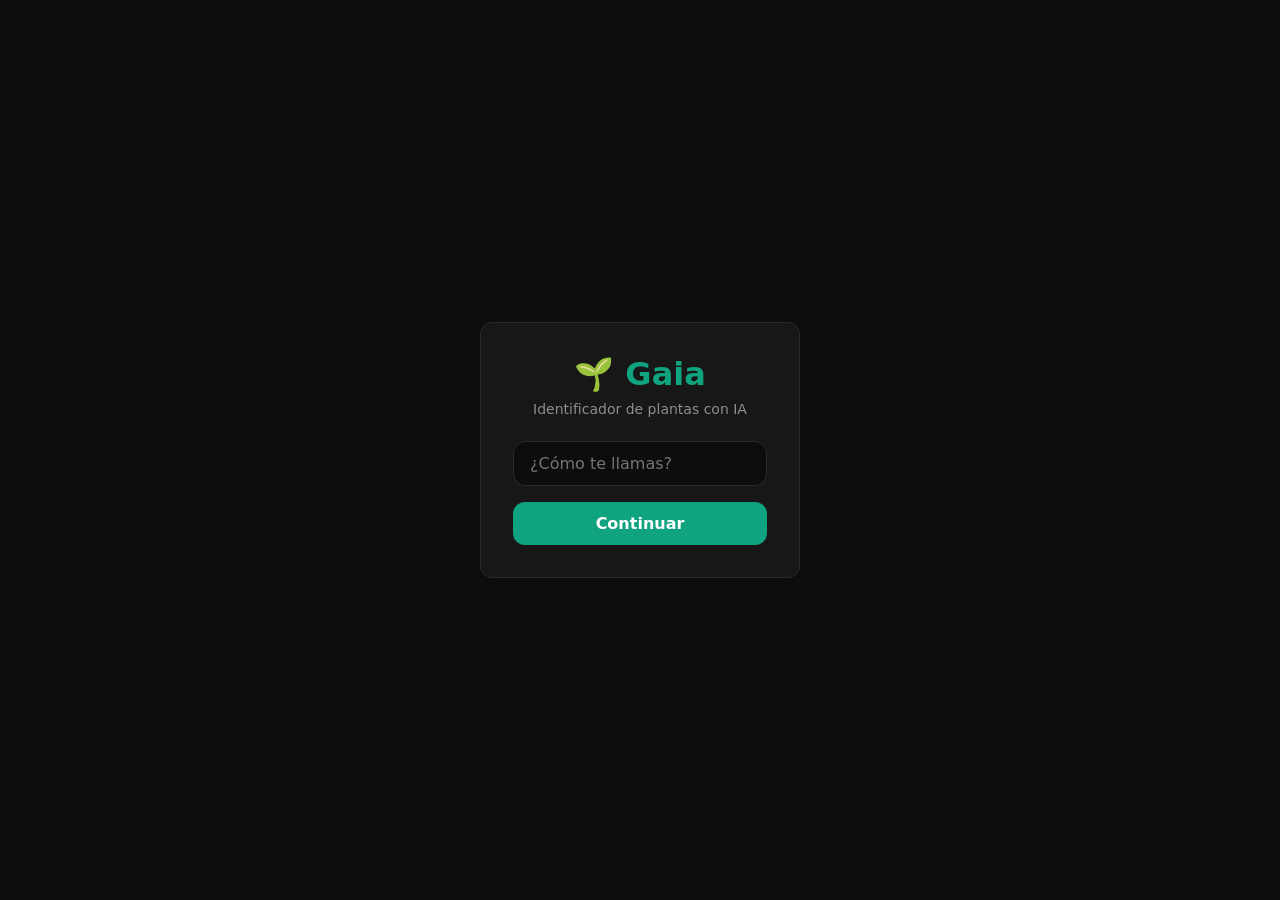
<file: projects/frontend/index.html>
<!DOCTYPE html>
<html lang="es">
    <head>
        <meta charset="UTF-8" />
        <meta name="viewport" content="width=device-width, initial-scale=1" />
        <title>Gaia</title>
        <link rel="stylesheet" href="styles.css" />
        <script src="api-bases.js"></script>
    </head>
    <body>
        <div class="app">
            <header class="app-header">
                <div class="app-header-bar">
                    <span id="app-header" class="app-header-greeting"></span>
                    <button
                        type="button"
                        class="btn-logout"
                        id="btn-logout"
                        aria-label="Cerrar sesión"
                    >
                        Cerrar sesión
                    </button>
                </div>
            </header>
            <div class="model-selector-wrap">
                <label for="model-select">Modelo de cuidado</label>
                <select
                    id="model-select"
                    aria-label="Seleccionar modelo de cuidado"
                >
                    <option value="llm">LLM Fine-tuned (Hugging Face)</option>
                    <option value="rag">RAG + Groq</option>
                </select>
            </div>
            <main class="chat" id="chat" aria-live="polite"></main>

            <footer class="composer-wrap">
                <div class="composer">
                    <input
                        type="file"
                        id="file-input"
                        accept="image/png,image/jpeg,image/webp"
                        hidden
                    />
                    <button
                        type="button"
                        class="btn-icon"
                        id="btn-attach"
                        title="Solo imagen (sin texto)"
                        aria-label="Adjuntar imagen"
                    >
                        <svg
                            width="20"
                            height="20"
                            viewBox="0 0 24 24"
                            fill="none"
                            stroke="currentColor"
                            stroke-width="2"
                        >
                            <rect x="3" y="3" width="18" height="18" rx="2" />
                            <circle cx="8.5" cy="8.5" r="1.5" />
                            <path d="M21 15l-5-5L5 21" />
                        </svg>
                    </button>
                    <div class="composer-input-wrap">
                        <textarea
                            id="message-input"
                            rows="1"
                            placeholder="Texto sobre una planta (sin imagen)…"
                            autocomplete="off"
                        ></textarea>
                        <div class="file-row" id="file-row" hidden>
                            <span class="file-chip" id="file-chip-name"></span>
                            <button
                                type="button"
                                class="btn-clear-file"
                                id="btn-clear-file"
                                aria-label="Quitar imagen"
                            >
                                ×
                            </button>
                        </div>
                    </div>
                    <button
                        type="button"
                        class="btn-send"
                        id="btn-send"
                        title="Enviar"
                    >
                        <svg
                            width="20"
                            height="20"
                            viewBox="0 0 24 24"
                            fill="currentColor"
                        >
                            <path d="M2.01 21L23 12 2.01 3 2 10l15 2-15 2z" />
                        </svg>
                    </button>
                </div>
            </footer>
        </div>
        <script src="script.js?v=9"></script>
    </body>
</html>
</file>
<file: projects/frontend/styles.css>
:root {
   --bg: #0d0d0d;
   --surface: #171717;
   --surface-hover: #1f1f1f;
   --border: #2a2a2a;
   --text: #ececec;
   --text-muted: #8e8e8e;
   --user-bg: #2f2f2f;
   --assistant-bg: #1a1a1a;
   --accent: #10a37f;
   --accent-hover: #12b88a;
   --error: #f87171;
   --radius: 12px;
   --font: "Segoe UI", system-ui, -apple-system, sans-serif;
}

*,
*::before,
*::after {
   box-sizing: border-box;
}

html,
body {
   height: 100%;
   margin: 0;
   font-family: var(--font);
   background: var(--bg);
   color: var(--text);
}

.app {
   display: flex;
   flex-direction: column;
   height: 100%;
   max-width: 48rem;
   margin: 0 auto;
}

.chat {
   flex: 1;
   overflow-y: auto;
   padding: 1rem;
   display: flex;
   flex-direction: column;
   gap: 1rem;
}

.app-header {
   flex-shrink: 0;
   padding: 0.75rem 1rem;
   border-bottom: 1px solid var(--border);
   background: var(--surface);
   position: relative;
}

.app-header-bar {
   display: flex;
   align-items: center;
   justify-content: center;
   min-height: 2.25rem;
   padding-right: 0.25rem;
}

.app-header-greeting {
   font-size: 1.25rem;
   font-weight: 600;
   color: var(--accent);
   text-align: center;
   flex: 1;
   min-width: 0;
   padding: 0 7rem 0 0;
}

@media (max-width: 520px) {
   .app-header-greeting {
      font-size: 1.05rem;
      padding-right: 0;
      text-align: left;
   }

   .app-header-bar {
      flex-wrap: wrap;
      justify-content: space-between;
      gap: 0.5rem;
   }

   .btn-logout {
      position: static;
      transform: none;
   }
}

.btn-logout {
   position: absolute;
   right: 1rem;
   top: 50%;
   transform: translateY(-50%);
   flex-shrink: 0;
   padding: 0.4rem 0.75rem;
   font: inherit;
   font-size: 0.8125rem;
   font-weight: 500;
   color: var(--text-muted);
   background: transparent;
   border: 1px solid var(--border);
   border-radius: 8px;
   cursor: pointer;
}

.btn-logout:hover {
   color: var(--text);
   border-color: var(--text-muted);
   background: var(--surface-hover);
}

.model-selector-wrap {
   display: flex;
   align-items: center;
   justify-content: center;
   gap: 0.5rem;
   padding: 0.6rem 1rem;
   border-bottom: 1px solid var(--border);
   background: var(--surface);
   color: var(--text-muted);
   font-size: 0.875rem;
}

#model-select {
   border: 1px solid var(--border);
   border-radius: 8px;
   background: var(--bg);
   color: var(--text);
   font: inherit;
   padding: 0.35rem 0.6rem;
   outline: none;
}

#model-select:focus {
   border-color: var(--accent);
}

.msg {
   display: flex;
   flex-direction: column;
   gap: 0.35rem;
   max-width: 100%;
}

.msg-user {
   align-self: flex-end;
   align-items: flex-end;
}

.msg-assistant {
   align-self: stretch;
}

.msg-bubble {
   padding: 0.75rem 1rem;
   border-radius: var(--radius);
   max-width: 85%;
   word-break: break-word;
   white-space: pre-wrap;
   font-size: 0.9375rem;
   line-height: 1.5;
}

.msg-user .msg-bubble {
   background: var(--user-bg);
   border: 1px solid var(--border);
}

.msg-assistant .msg-bubble {
   background: var(--assistant-bg);
   border: 1px solid var(--border);
   max-width: 100%;
}

.msg-assistant .msg-bubble.msg-thinking {
   display: inline-flex;
   align-items: center;
   gap: 0.35rem;
   max-width: 100%;
   color: var(--text-muted);
   font-size: 0.875rem;
   animation: thinking-pulse 2s ease-in-out infinite;
}

.msg-thinking-label {
   min-height: 1.35em;
}

.msg-thinking-dots {
   display: inline-flex;
   letter-spacing: 0.02em;
}

.msg-thinking-dot {
   display: inline-block;
   animation: thinking-dot 1.05s ease-in-out infinite;
   opacity: 0.35;
}

.msg-thinking-dot:nth-child(1) {
   animation-delay: 0s;
}

.msg-thinking-dot:nth-child(2) {
   animation-delay: 0.2s;
}

.msg-thinking-dot:nth-child(3) {
   animation-delay: 0.4s;
}

@keyframes thinking-dot {

   0%,
   100% {
      opacity: 0.3;
      transform: translateY(0);
   }

   50% {
      opacity: 1;
      transform: translateY(-2px);
   }
}

@keyframes thinking-pulse {

   0%,
   100% {
      opacity: 0.72;
   }

   50% {
      opacity: 1;
   }
}

.msg-assistant .msg-bubble.raw {
   padding: 0;
   overflow: hidden;
}

.msg-assistant pre {
   margin: 0;
   padding: 1rem;
   font-size: 0.75rem;
   line-height: 1.45;
   overflow-x: auto;
   background: #0a0a0a;
   color: #d4d4d4;
}

.msg-assistant .msg-error pre {
   color: var(--error);
}

.composer-wrap {
   flex-shrink: 0;
   padding: 0.75rem 1rem 1rem;
   border-top: 1px solid var(--border);
   background: var(--surface);
}

.composer {
   display: flex;
   align-items: flex-end;
   gap: 0.5rem;
   padding: 0.5rem;
   background: var(--bg);
   border: 1px solid var(--border);
   border-radius: var(--radius);
}

.composer-input-wrap {
   flex: 1;
   display: flex;
   flex-direction: column;
   gap: 0.35rem;
   min-width: 0;
}

#message-input {
   width: 100%;
   font: inherit;
   font-size: 0.9375rem;
   color: var(--text);
   background: transparent;
   border: none;
   resize: none;
   max-height: 8rem;
   padding: 0.35rem 0;
   outline: none;
}

#message-input:disabled {
   opacity: 0.55;
   cursor: not-allowed;
}

.file-row {
   display: flex;
   align-items: center;
   gap: 0.35rem;
   font-size: 0.8125rem;
}

.file-chip {
   color: var(--accent);
   overflow: hidden;
   text-overflow: ellipsis;
   white-space: nowrap;
}

.btn-clear-file {
   flex-shrink: 0;
   width: 1.75rem;
   height: 1.75rem;
   padding: 0;
   font: inherit;
   font-size: 1.1rem;
   line-height: 1;
   color: var(--text-muted);
   background: var(--surface-hover);
   border: 1px solid var(--border);
   border-radius: 6px;
   cursor: pointer;
}

.btn-clear-file:hover {
   color: var(--text);
}

.btn-icon,
.btn-send {
   flex-shrink: 0;
   display: flex;
   align-items: center;
   justify-content: center;
   width: 2.5rem;
   height: 2.5rem;
   border: none;
   border-radius: 10px;
   cursor: pointer;
   color: var(--text-muted);
   background: transparent;
}

.btn-icon:hover:not(:disabled) {
   color: var(--text);
   background: var(--surface-hover);
}

.btn-icon:disabled {
   opacity: 0.35;
   cursor: not-allowed;
}

.btn-send {
   background: var(--accent);
   color: #fff;
}

.btn-send:hover:not(:disabled) {
   background: var(--accent-hover);
}

.btn-send:disabled {
   opacity: 0.45;
   cursor: not-allowed;
}

.empty-hint {
   text-align: center;
   color: var(--text-muted);
   font-size: 0.875rem;
   padding: 2rem 1rem;
}

.login-container {
   display: flex;
   align-items: center;
   justify-content: center;
   height: 100vh;
   background: var(--bg);
}

.login-card {
   width: 100%;
   max-width: 320px;
   padding: 2rem;
   text-align: center;
   background: var(--surface);
   border: 1px solid var(--border);
   border-radius: var(--radius);
}

.login-title {
   margin: 0 0 0.5rem;
   font-size: 2rem;
   color: var(--accent);
}

.login-subtitle {
   margin: 0 0 1.5rem;
   color: var(--text-muted);
   font-size: 0.875rem;
}

#login-form {
   display: flex;
   flex-direction: column;
   gap: 1rem;
}

.login-input {
   width: 100%;
   padding: 0.75rem 1rem;
   font: inherit;
   font-size: 1rem;
   color: var(--text);
   background: var(--bg);
   border: 1px solid var(--border);
   border-radius: var(--radius);
   outline: none;
}

.login-input:focus {
   border-color: var(--accent);
}

.login-btn {
   width: 100%;
   padding: 0.75rem;
   font: inherit;
   font-size: 1rem;
   font-weight: 600;
   color: #fff;
   background: var(--accent);
   border: none;
   border-radius: var(--radius);
   cursor: pointer;
}

.login-btn:hover {
   background: var(--accent-hover);
}
</file>
